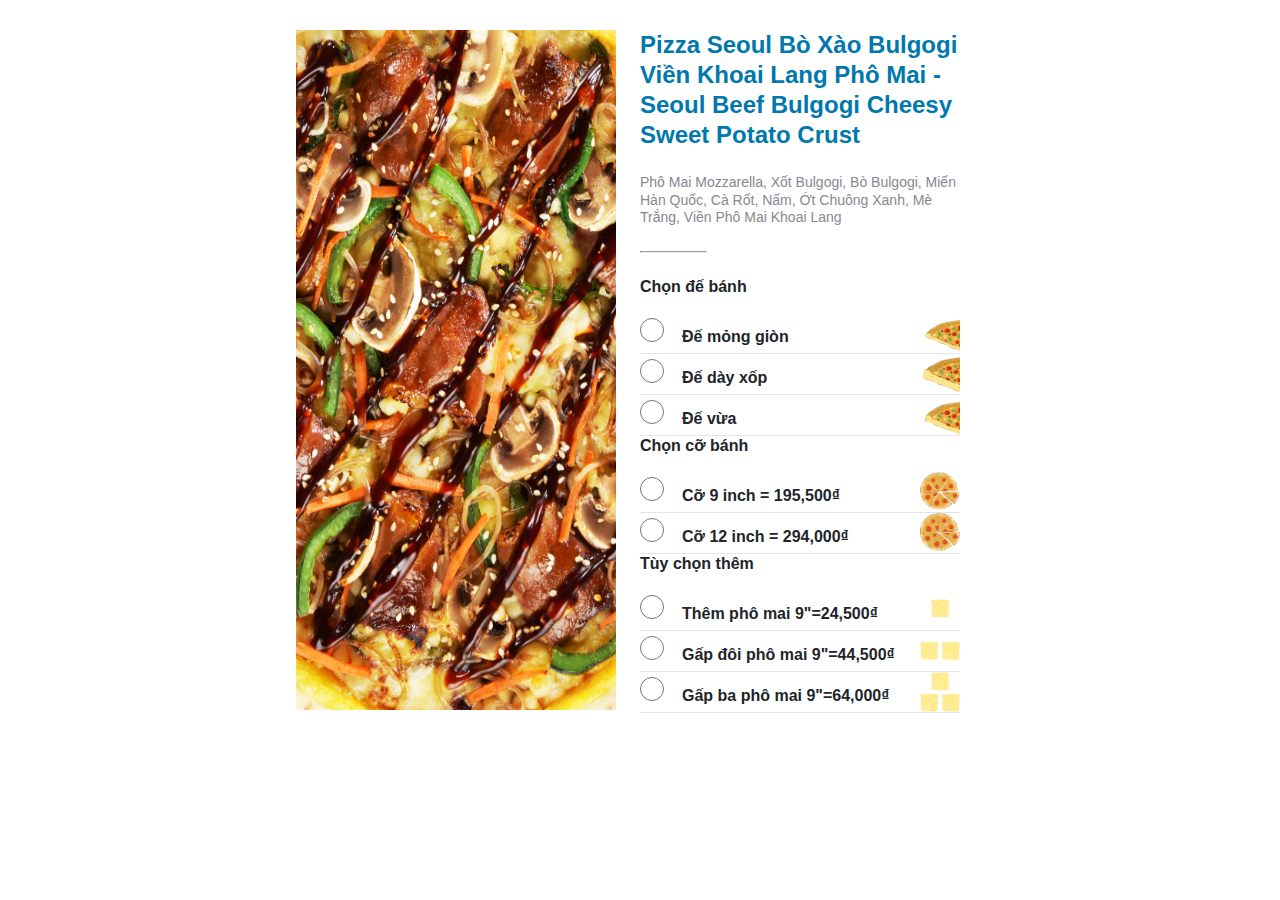
<file: head-foot/project/Project/detail.html>
<!DOCTYPE html>
<html>
<head>
    <link rel="stylesheet" href="detail.css">
</head>
<body>

        <div class="pizza">
            <div class="left">
            <img src="img/Pizza Seoul Bò Xào Bulgogi.jpg" alt="Pizza">
           </div>
        <div class="right">
            <div class=" text">
                <h2>Pizza Seoul Bò Xào Bulgogi Viền Khoai Lang Phô Mai - Seoul Beef Bulgogi Cheesy Sweet Potato Crust</h2>
                <p>Phô Mai Mozzarella, Xốt Bulgogi, Bò Bulgogi, Miến Hàn Quốc, Cà Rốt, Nấm, Ớt Chuông Xanh, Mè Trắng, Viền Phô Mai Khoai Lang</p>
            </div>
            <hr style="width:65px; margin:16px 0 24px">
            <div class="debanh">            
            <form action="submit" method="post" class="select">
                <h4>Chọn đế bánh</h4>
                <div class="option">                         
                    <label for="thin"><input class="input1" type="radio" id="thin" name="crust" value="thin"><span>Đế mỏng giòn</span></label>
                    <img src="img/pizza-base-1.png" alt="Thin and crispy crust">
                </div>
                <div class="option">             
                    <label for="thick"><input class="input1" type="radio" id="thick" name="crust" value="thick"><span>Đế dày xốp</span></label>
                     <img src="img/pizza-base-2.png" alt="Thick and fluffy crust">
                </div>
                <div class="option">      
                    <label for="medium"><input class="input1" type="radio" id="medium" name="crust" value="medium"><span>Đế vừa</span></label>
                      <img src="img/pizza-base-3.png" alt="Medium crust">
                </div>
            </form>
        </div>
        <div class="size" >
            <form action="/submit" method="post" class="select">
                <h4>Chọn cỡ bánh</h4>
                <div class="option">                         
                    <label for="thin"><input class="input1" type="radio" id="thin" name="crust" value="thin"><span>Cỡ 9 inch =  195,500₫</span></label>
                    <img src="img/pizza-size-2.png" alt="Thin and crispy crust">
                </div>
                <div class="option">      
                    <label for="medium"><input class="input1" type="radio" id="medium" name="crust" value="medium"><span>Cỡ 12 inch =  294,000₫</span></label>
                      <img src="img/pizza-size-3.png" alt="Medium crust">
                </div>
            </form>
        </div>
        <div class="select-more" >
            <form action="/submit" method="post" class="select">
                <h4>Tùy chọn thêm</h4>
                <div class="option">                         
                    <label for="thin"><input class="input1" type="radio" id="thin" name="crust" value="thin"><span>Thêm phô mai 9"=24,500₫</span></label>
                    <img src="img/1phomai-v.png" alt="Thin and crispy crust">
                </div>
                <div class="option">      
                    <label for="medium"><input class="input1" type="radio" id="medium" name="crust" value="medium"><span>Gấp đôi phô mai 9"=44,500₫</span></label>
                      <img src="img/2phomai-v.png" alt="Medium crust">
                </div>
                <div class="option">      
                    <label for="medium"><input class="input1" type="radio" id="medium" name="crust" value="medium"><span>Gấp ba phô mai 9"=64,000₫</span></label>
                      <img src="img/3phomai-v.png" alt="Medium crust">
                </div>
            </form>
        </div>
    </div>
</div>

</body>
</html>
</file>
<file: head-foot/project/Project/detail.css>
*{
  margin:0px;
}
body {
  margin: 0;
  font-family: 'Circular Std', -apple-system, BlinkMacSystemFont, 'Segoe UI', Roboto, 'Helvetica Neue', Arial, 'Noto Sans', sans-serif, 'Apple Color Emoji', 'Segoe UI Emoji', 'Segoe UI Symbol', 'Noto Color Emoji';
  font-size: 1rem;
  font-weight: 400;
  line-height: 1.25;
  color: #212529;
  background-color: #fff;
}
.pizza{
  margin:30px auto;

  display:flex;
  justify-content: center;
  align-items: center;
  width:800px;
  height:680px;
}
.left{
  width:40%;
  height:100%;
}
.right{
  height:100%;
  width:40%;
  padding-left: 1.5rem !important;
  padding-right: 1.5rem !important;
}

.left img{
  height:100%;
  width:100%;
}
.text h2{
  color:#0078ae !important;
  font-size: 24px !important;
  margin: 0 0 24px;
}
.text p{
  font-size: 87.5%;
  color: #858891 !important;
  margin: 0 0 24px;
}
.option{
  display:flex !important;
  justify-content: space-between ;
  width:auto;
  height:40px;
  align-items: center !important;
  border-bottom: 1px solid rgba(1 , 1, 1, 0.1);
}
.select h4{
  height:20px;
  margin:0 0 16px 0;
}
.option span{
  height:40px;
  font-weight: bold;
  padding:0 0 0 18px ;
}
.option img{
  width:40px;
  height:40px;
}
.input1[type="radio"] {
  background-color: black;
  border-radius: 12px;
  width:24px;
  height:24px;
  background-color: #000000;
   padding:0 0 0 36px;
}
.input1[type='radio']:checked {
  background-color: #000000; 
  color:black;
}
</file>
